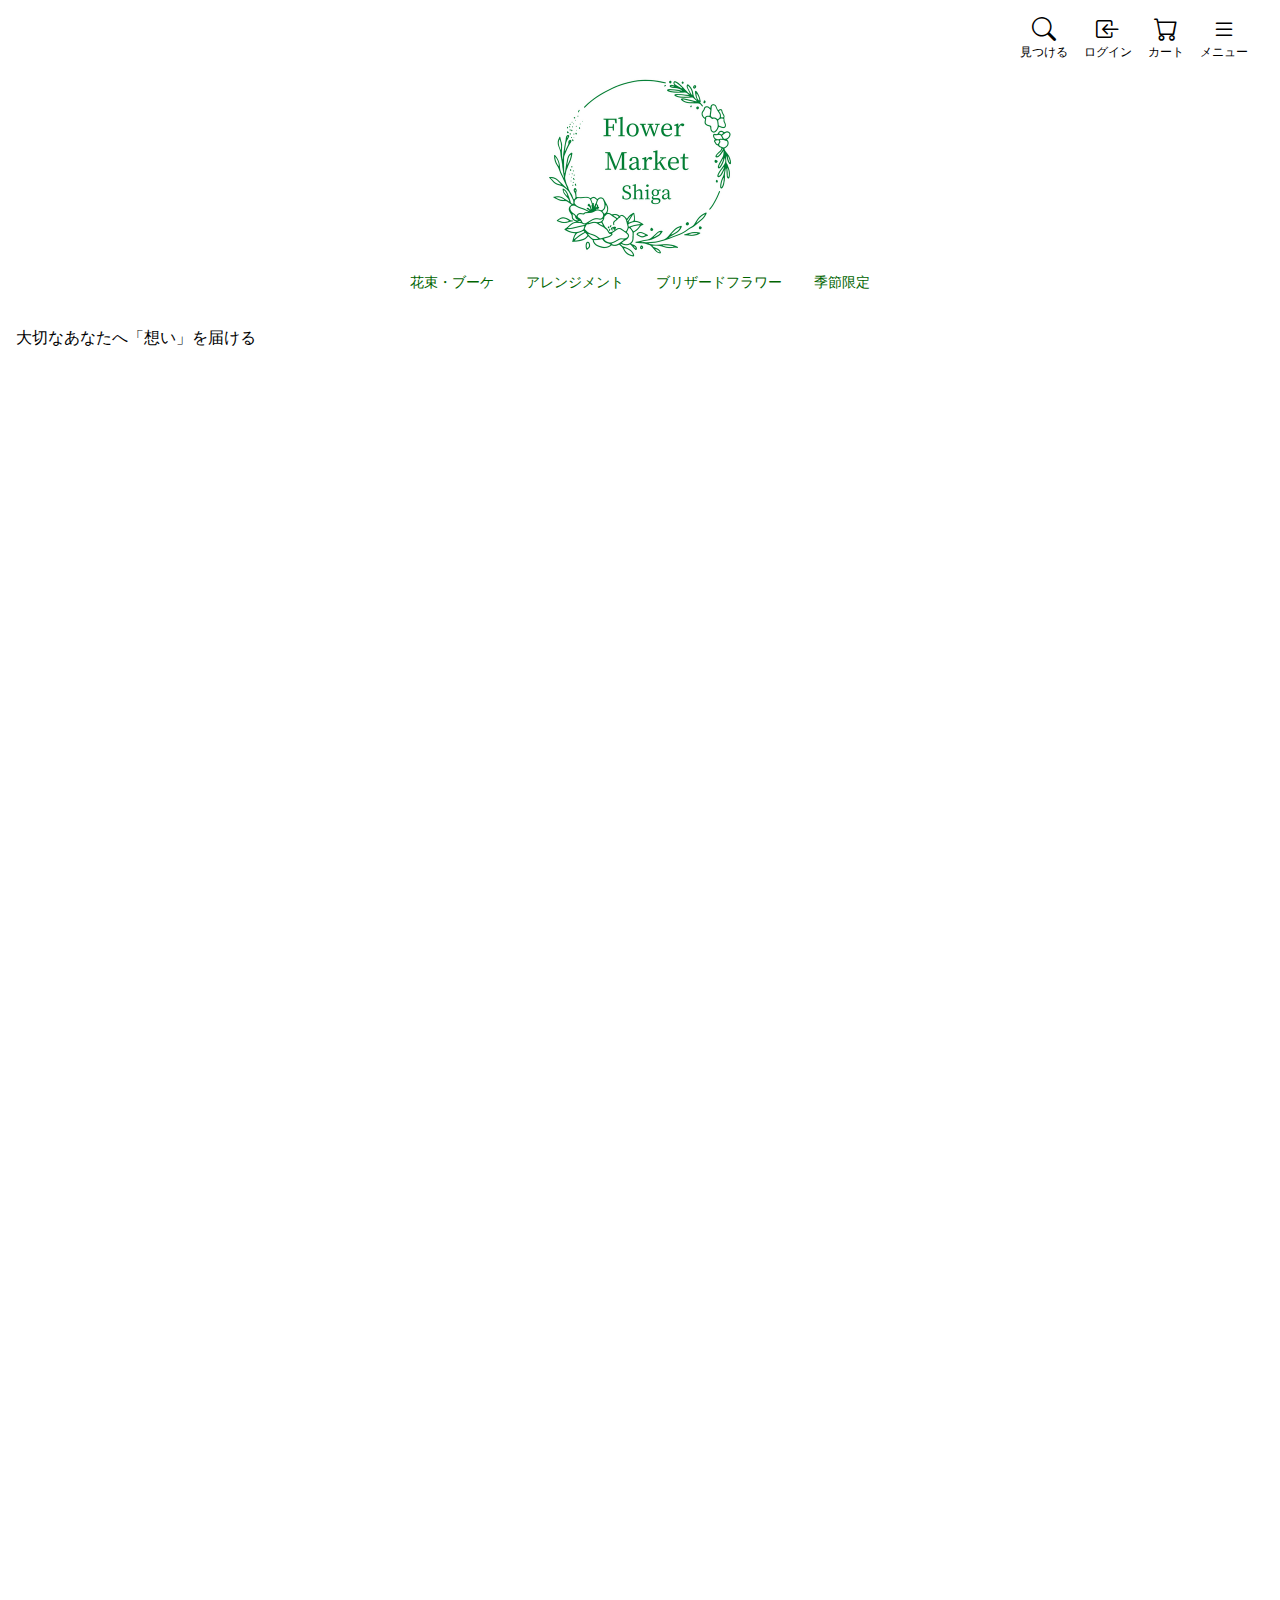
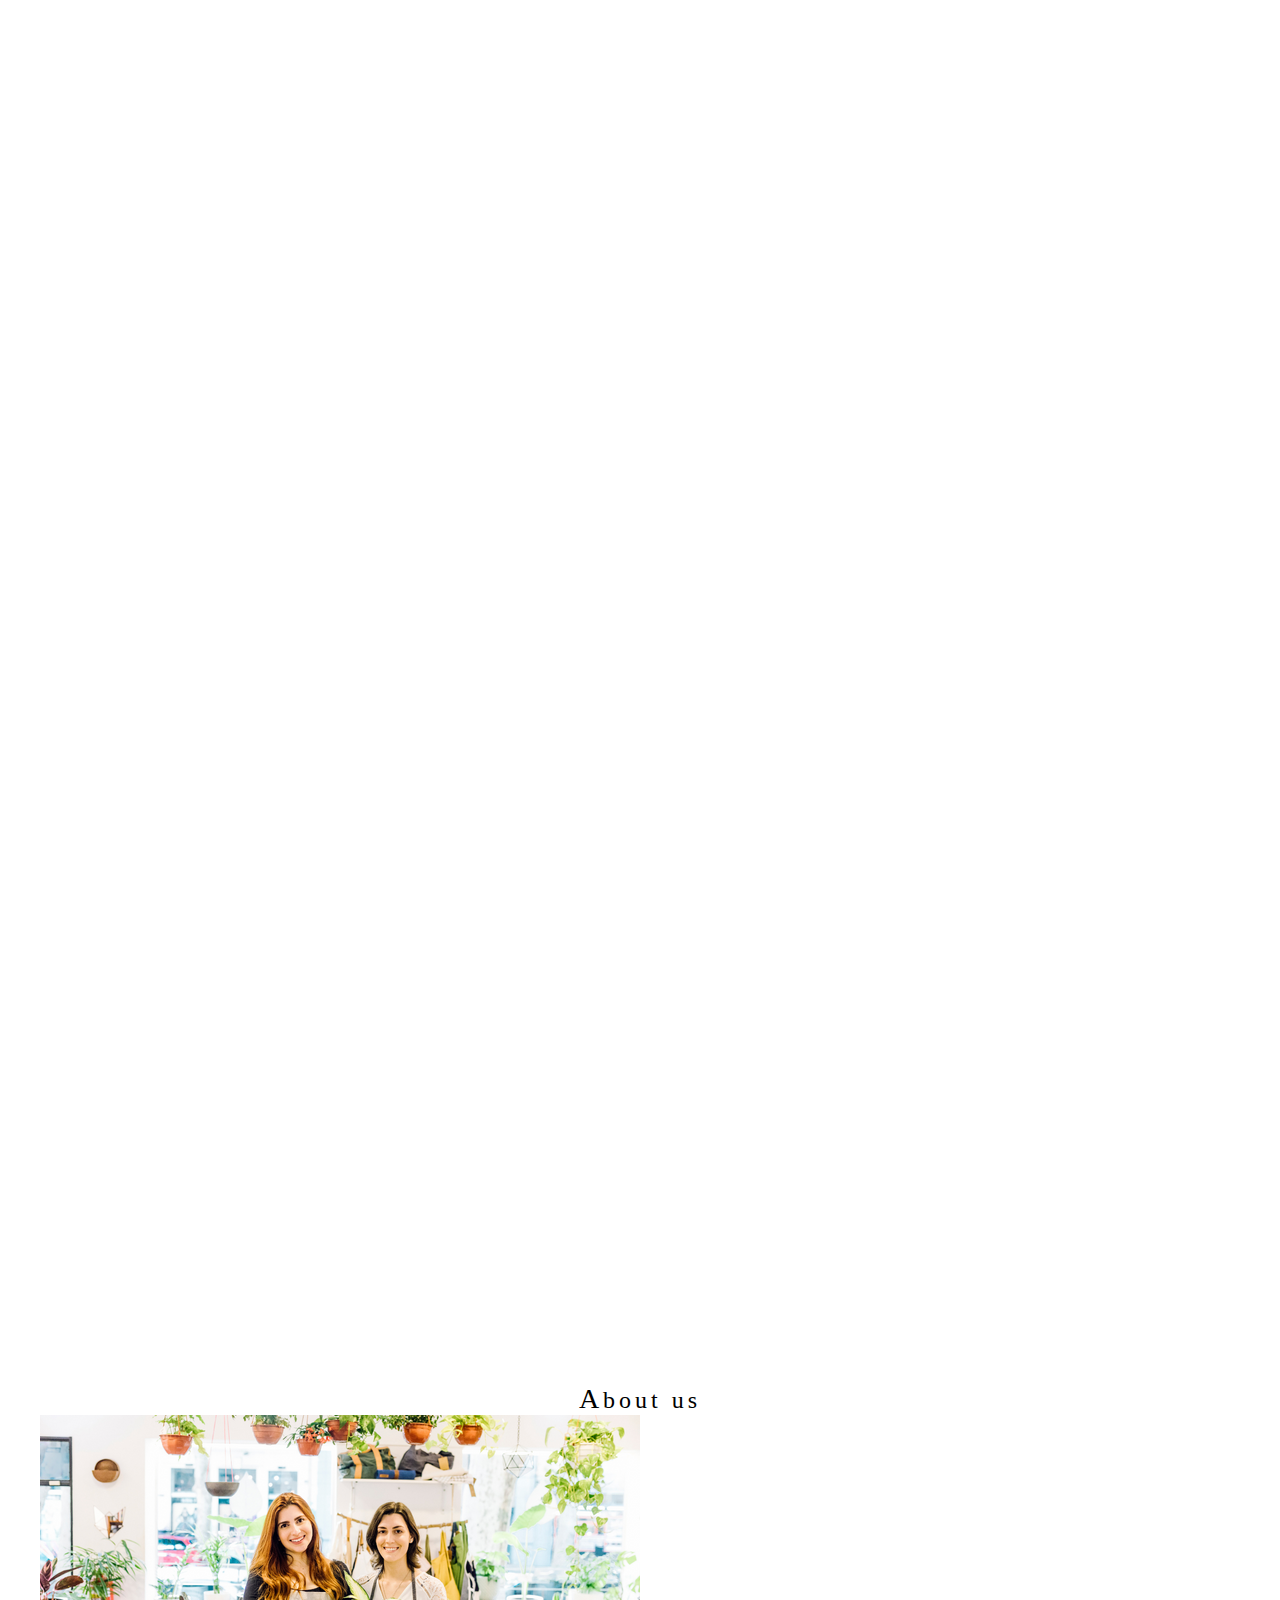
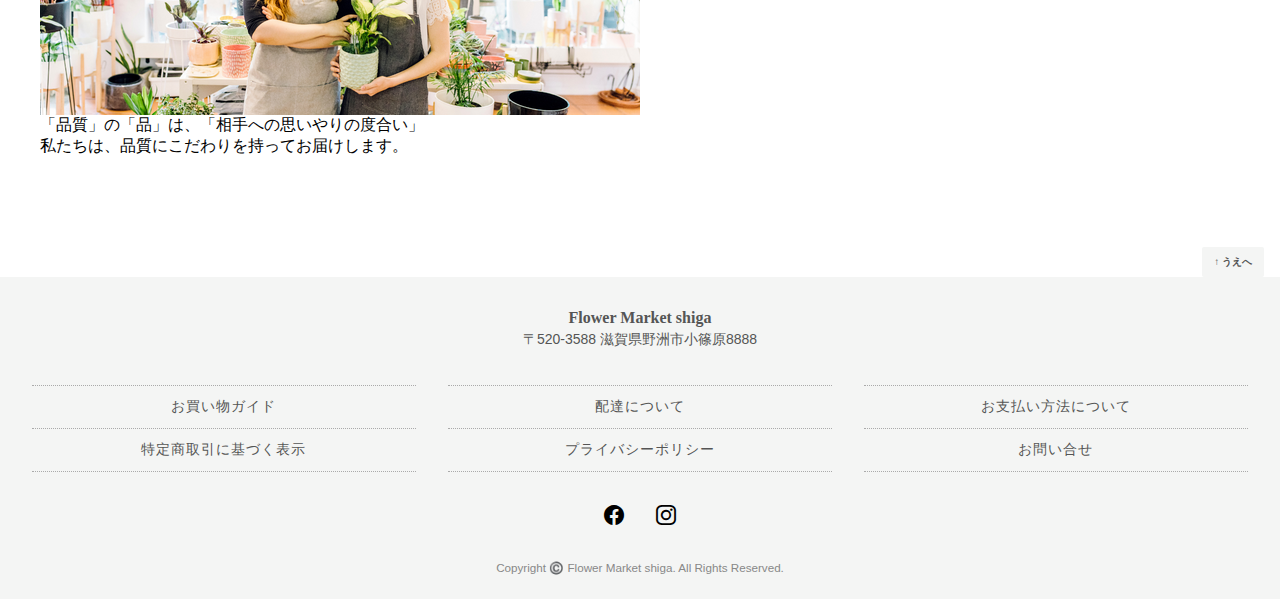
<file: Portfolio/index.html>
<!DOCTYPE html>
<html lang="en">
<head>
    <meta charset="UTF-8">
    <meta http-equiv="X-UA-Compatible" content="IE=edge">
    <meta name="viewport" content="width=device-width, initial-scale=1.0">
    <title>portfolio</title>
    <link rel="stylesheet" href="https://cdn.jsdelivr.net/npm/bootstrap-icons@1.8.0/font/bootstrap-icons.css">
    <link href="https://fonts.googleapis.com/icon?family=Material+Icons"
    rel="stylesheet">
    <link rel="stylesheet" href="style.css">
    <link rel="icon" href="img/favicon.png">
</head>
<body>

     <header>
      <nav>
        <ul>       
          <li>
            <a href="#">
              <i class="bi bi-search"></i>
              <p>見つける</p>
            </a>
          </li>
          <li>
            <a href="#">
              <i class="bi bi-box-arrow-in-left"></i>
              <p>ログイン</p>
            </a>
          </li>
          <li>
            <a href="#">
              <i class="bi bi-cart"></i>
              <p>カート</p>
            </a>
          </li>
          <li>
            <div id="open">
              <i class="bi bi-list"></i>
              <p>メニュー</p>
            </div>
          </li>
        </ul>
      </nav>

        <!-- 検索フォーム -->
        <!-- <form action="">
          <input type="text" placeholder="キーワードで探す (例)ユリ" name="" id=""><button type="submit" id=""><i class="bi bi-search"></i></button>
        </form>  -->

      </header>

      <!-- ハンバーガーメニュー -->
      <div class="overlay">
        <!-- 閉じるボタン -->
        <div id="close">
          <span class="material-icons">close</span>
          <p>閉じる</p>
        </div>
        <!-- メニュー -->
        <h2>Flower Market shiga</h2>
        <ul>
          <li><a href="#">花束・ブーケ</a></li>
          <li><a href="#">アレンジメント</a></li>
          <li><a href="#">ブリザードフラワー</a></li>
          <li><a href="#">季節限定</a></li>
          <li><a href="#">お問い合わせ</a></li>
        </ul>
      </div>

      
    <section class="logo">
      <img src="img/logo.png" alt="ロゴ">
    </section>

    <section class="menu">
      <ul>
        <li>
          <a href="#">花束・ブーケ</a>
        </li>
        <li>
          <a href="#">アレンジメント</a>
        </li>
        <li>
          <a href="#">ブリザードフラワー</a>
        </li>
        <li>
          <a href="#">季節限定</a>
        </li>
      </ul>   
    </section>

    <section class="hero">
      <p>大切なあなたへ「想い」を届ける</p>
      <img src="img/hero2.png" alt="メインビジュアル画像">
     
      <img src="img/hero1.png" alt="メインビジュアル画像">
    </section>

    <section class="ranking animate">
      <h2>RANKING</h2>
      <div class="container">
        <ul>
          <li class="animate">
            <a href="#">
              <div>
                <img src="img/arangement1.png" alt="Bouquet1">
                <h3>1</h3>
                <p>Bouquet</p>
                <p>2,500円</p>
              </div>
            </a>
          </li>
          <li class="animate delay">
            <a href="#">
              <div>
                <img src="img/Bouquet1.png" alt="Bouquet1">
                <h3>2</h3>
                <p>Bouquet</p>
                <p>2,500円</p>
              </div>
            </a>
          </li>
          <li class="animate delay-more">
            <a href="#">
              <div>
                <img src="img/Bouquet2.png" alt="Bouquet1">
                <h3>3</h3>
                <p>Bouquet</p>
                <p>2,500円</p>
              </div>
            </a>
          </li>
          <li class="animate">
            <a href="#">
              <div>
                <img src="img/arangement2.png" alt="Bouquet1">
                <h3>4</h3>
                <p>Bouquet</p>
                <p>2,500円</p>
              </div>
            </a>
          </li>
          <li class="animate delay">
            <a href="#">
              <div>
                <img src="img/Bouquet3.png" alt="Bouquet1">
                <h3>5</h3>
                <p>Bouquet</p>
                <p>2,500円</p>
              </div>
            </a>
          </li>
          <li class="animate delay-more">
            <a href="#">
              <div>
                <img src="img/Bouquet4.png" alt="Bouquet1">
                <h3>6</h3>
                <p>Bouquet</p>
                <p>2,500円</p>
              </div>
            </a>
          </li>
        </ul> 
      </div>
    </section>

    <section class="new-items animate">
      <h2>NEW ITEMS</h2>
      <div class="container">
        <ul>
          <li>
            <div>
              <a href="#">
                <img src="img/new-item1.png" alt="Bouquet1">
                <p>Bouquet ¥2,400</p>
              </a>
            </div>
          </li>
          <li>
            <div>
              <a href="#">
                  <img src="img/new-item2.png" alt="Bouquet1">
                  <p>Bouquet ¥2,400</p>
              </a>
            </div>
          </li>
          <li>
            <a href="#">
                <img src="img/new-item3.png" alt="Bouquet1">
            </a>
          </li>
          <li>
            <a href="#">
                <img src="img/new-item4.png" alt="Bouquet1">
            </a>
          </li>
          <li>
            <a href="#">
                <img src="img/new-item5.png" alt="Bouquet1">
            </a>
          </li>
          <li>
            <a href="#">
                <img src="img/new-item6.png" alt="Bouquet1">
            </a>
          </li>
        </ul> 
      </div>
    </section>

    <section class="news animate">
      <div class="container">
        <h2>NEWS</h2>
        <ul>
          <li>
            <a href="#">
              <p>2023.3.3</p>
              <p>【春季限定】キャンペーンのお知らせ</p>
            </a>
          </li>
          <li>
            <a href="#">
              <p>2023.1.23</p>
              <p>全国的寒波による配送遅延のお知らせ</p>
            </a>
          </li>
          <li>
            <a href="#">
              <p>2022.12.10</p>
              <p>年末年始における営業時間のお知らせ</p>
            </a>
          </li>
        </ul>

        <a href="#" class="more">
          <p>NEWSをもっと見る</p>
          <p><span class="arrow"></span></p>
        </a>

      </div>
    </section>


    <section class="about-us">
      <div class="container">
        <h2>About us</h2>
        <img src="img/hero3.png" alt="メインビジュアル画像">
        <p>「品質」の「品」は、「相手への思いやりの度合い」</p>
         <p> 私たちは、品質にこだわりを持ってお届けします。</p>
          <p></p>
      </div>

    </section>
    

    <footer>
      <div class="up">
          <a href="#"><span>↑</span> うえへ</a>
      </div>
  
      <section class="adress">
          <ul>
              <li>
                  <h3>Flower Market shiga</h3>
                  <p>〒520-3588 滋賀県野洲市小篠原8888</p>
              </li>
          </ul>
      </section>
  
      <section class="links">
          <div class="container">
              <ul>
                <li>
                    <a href="#">お買い物ガイド</a>
                </li>
                <li>
                  <a href="#">配達について</a>
                </li>
                <li>
                  <a href="#">お支払い方法について</a>
                </li>
                <li>
                   <a href="#">特定商取引に基づく表示</a>
                </li>
                <li>
                    <a href="#">プライバシーポリシー</a>
                </li>
                <li>
                    <a href="#">お問い合せ</a>
                </li>
              </ul>
          </div>
      </section>
  
      <section class="sns">
          <a href="#"><i class="bi bi-facebook"></i></a>
          <a href="#"><i class="bi bi-instagram"></i></a>
      </section>
  
      <section class="copyright">
          <small>Copyright ©️ Flower Market shiga. All Rights Reserved.</small>
      </section>
  
    </footer>

    <script src="js/main.js"></script>
 
    
</body>
</html>
</file>
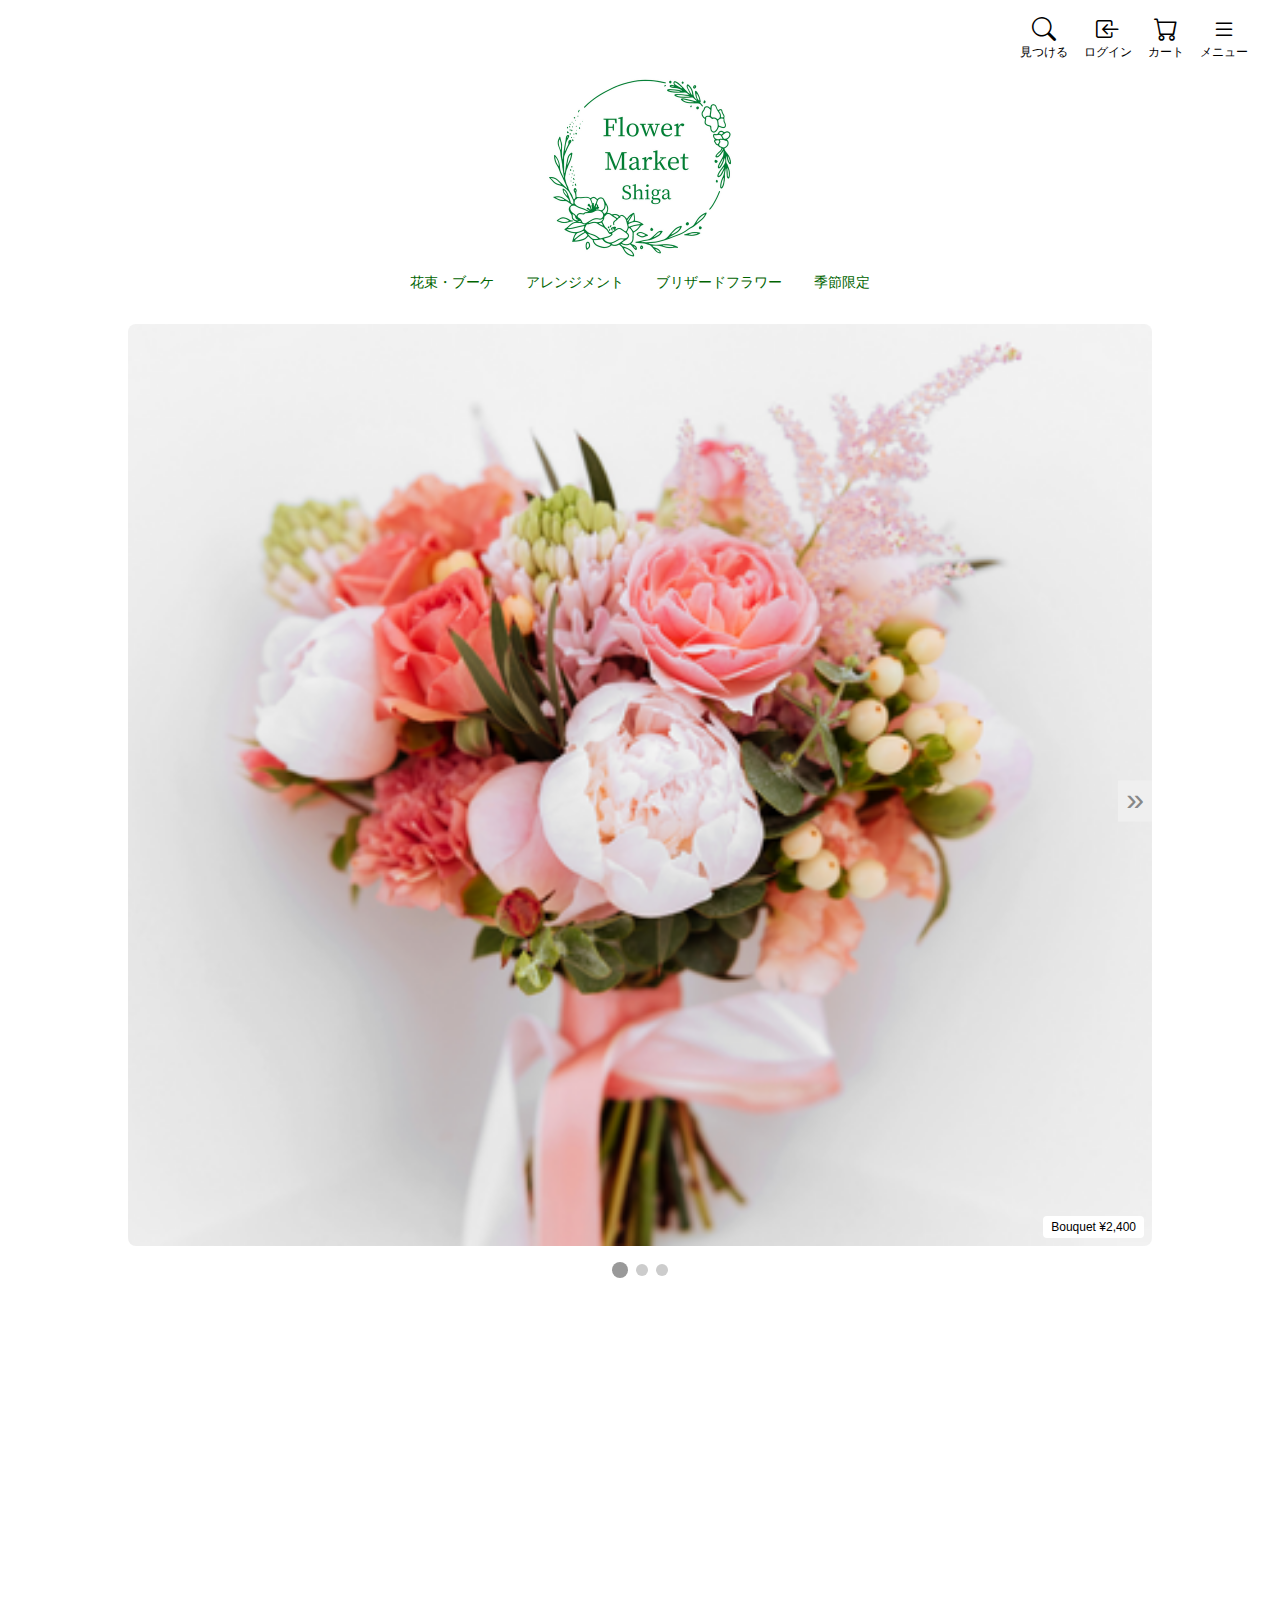
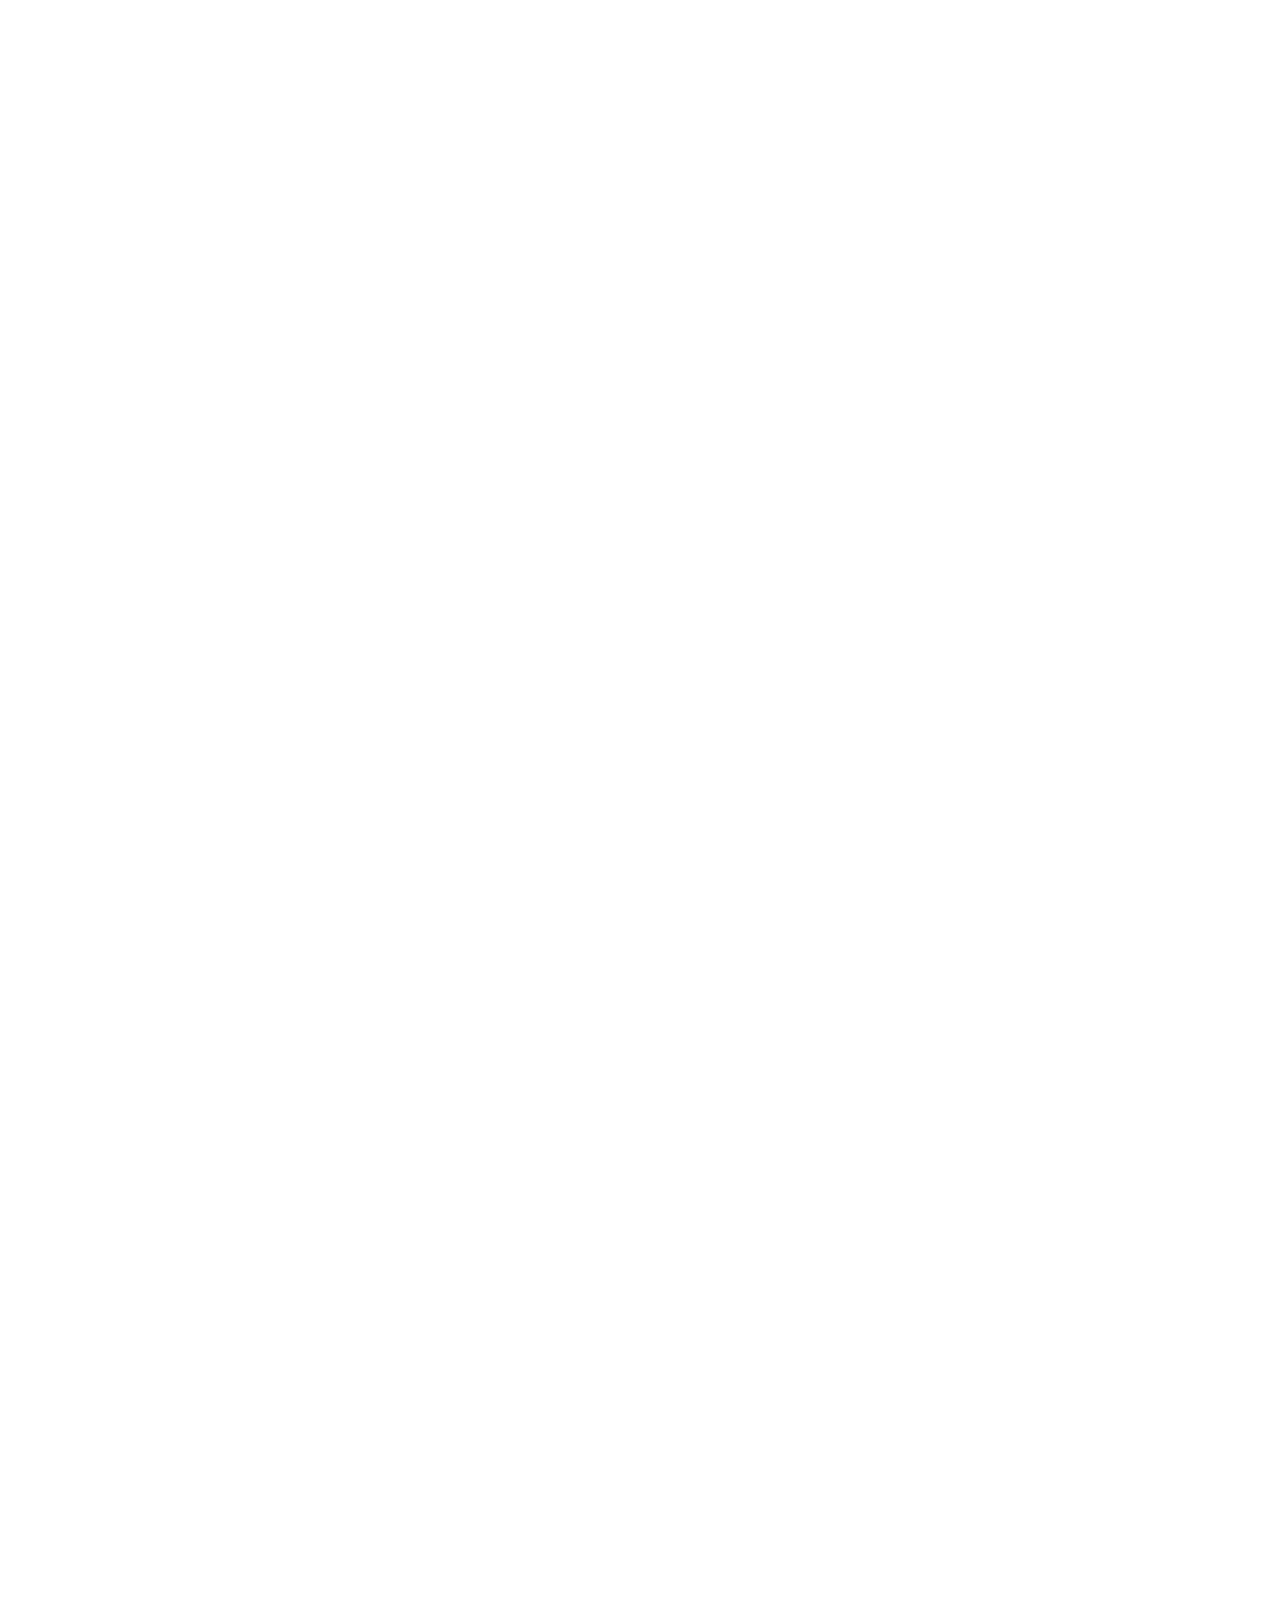
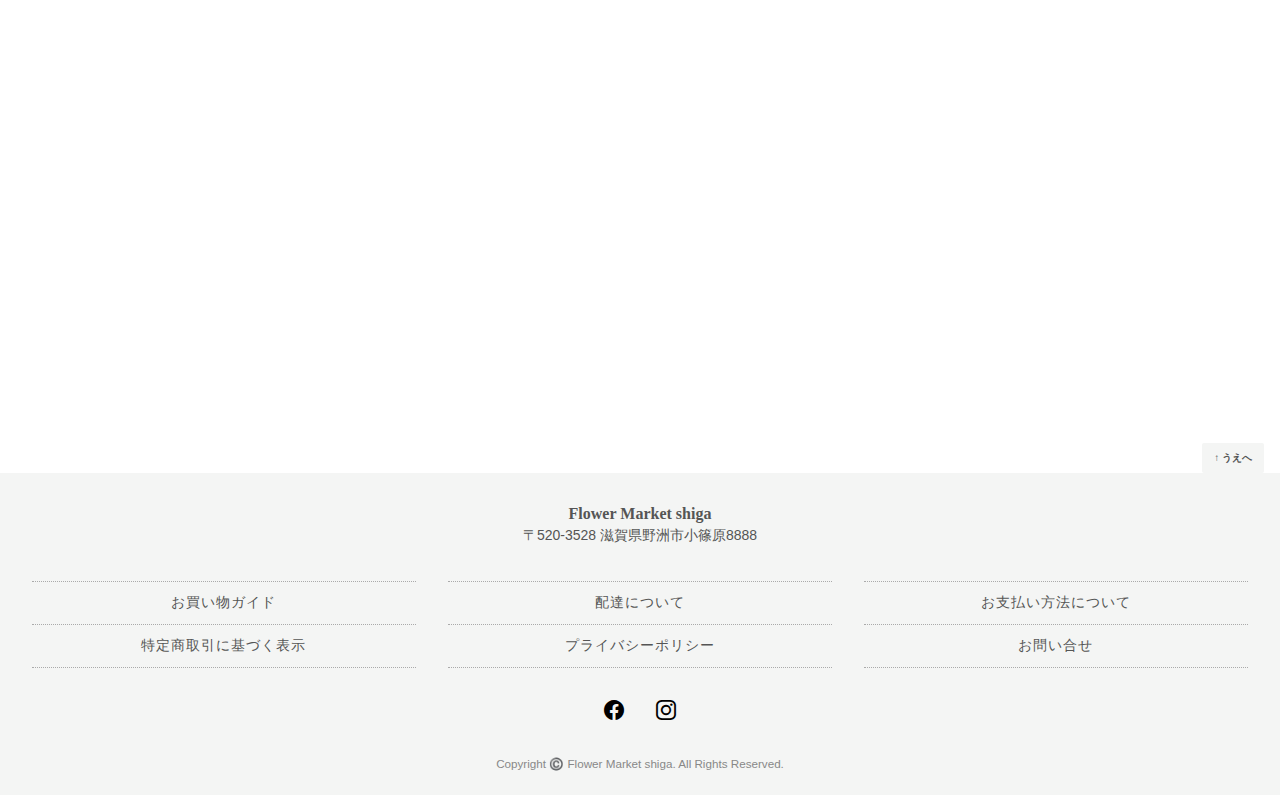
<file: ポートフォリオ/index.html>
<!DOCTYPE html>
<html lang="en">
<head>
    <meta charset="UTF-8">
    <meta http-equiv="X-UA-Compatible" content="IE=edge">
    <meta name="viewport" content="width=device-width, initial-scale=1.0">
    <title>portfolio</title>
    <link rel="stylesheet" href="https://cdn.jsdelivr.net/npm/bootstrap-icons@1.8.0/font/bootstrap-icons.css">
    <link href="https://fonts.googleapis.com/icon?family=Material+Icons"
    rel="stylesheet">
    <link rel="stylesheet" href="style.css">
    <link rel="icon" href="img/favicon.png">
</head>
<body>

     <header>
      <nav>
        <ul>       
          <li>
            <a href="#">
              <i class="bi bi-search"></i>
              <p>見つける</p>
            </a>
          </li>
          <li>
            <a href="#">
              <i class="bi bi-box-arrow-in-left"></i>
              <p>ログイン</p>
            </a>
          </li>
          <li>
            <a href="#">
              <i class="bi bi-cart"></i>
              <p>カート</p>
            </a>
          </li>
          <li>
            <div id="open">
              <i class="bi bi-list"></i>
              <p>メニュー</p>
            </div>
          </li>
        </ul>
      </nav>

        <!-- 検索フォーム -->
        <!-- <form action="">
          <input type="text" placeholder="キーワードで探す (例)ユリ" name="" id=""><button type="submit" id=""><i class="bi bi-search"></i></button>
        </form>  -->

      </header>

      <!-- ハンバーガーメニュー -->
      <div class="overlay">
        <!-- 閉じるボタン -->
        <div id="close">
          <span class="material-icons">close</span>
          <p>閉じる</p>
        </div>
        <!-- メニュー -->
        <h2>Flower Market shiga</h2>
        <ul>
          <li><a href="#">花束・ブーケ</a></li>
          <li><a href="#">アレンジメント</a></li>
          <li><a href="#">ブリザードフラワー</a></li>
          <li><a href="#">季節限定</a></li>
          <li><a href="#">お問い合わせ</a></li>
        </ul>
      </div>

      
    <section class="logo">
      <img src="img/logo.png" alt="ロゴ">
    </section>

    <section class="menu">
      <ul>
        <li>
          <a href="#">花束・ブーケ</a>
        </li>
        <li>
          <a href="#">アレンジメント</a>
        </li>
        <li>
          <a href="#">ブリザードフラワー</a>
        </li>
        <li>
          <a href="#">季節限定</a>
        </li>
      </ul>   
    </section>

    <section class="carousel" >
        <ul id="carousel-ul">
          <li>
            <div>
              <a href="#">
                <img src="img/Bouquet1.png" alt="ブーケ1">
                <p>Bouquet ¥2,400</p>
              </a>
            </div>
          </li>
          <li>
            <div>
              <a href="#">
                <img src="img/arangement1.png" alt="ブーケ1">
                <p>Bouquet1 ¥2,400</p>
              </a>
            </div>
          </li>
          <li>
            <div>
              <a href="#">
                <img src="img/Bouquet2.png" alt="ブーケ1">
                <p>Bouquet1 ¥2,400</p>
              </a>
            </div>
          </li>
        </ul>

        <!-- 戻る・進むボタン -->
        <button id="prev">&laquo;</button>
        <button id="next">&raquo;</button>

        <!-- 画像下の丸い点 -->
        <nav id="carousel-nav">
        </nav>
        
    </section>

    <section class="ranking animate">
      <h2>RANKING</h2>
      <div class="container">
        <ul>
          <li class="animate">
            <a href="#">
              <div>
                <img src="img/arangement1.png" alt="Bouquet1">
                <h3>1</h3>
                <p>Bouquet</p>
                <p>2,500円</p>
              </div>
            </a>
          </li>
          <li class="animate delay">
            <a href="#">
              <div>
                <img src="img/Bouquet1.png" alt="Bouquet1">
                <h3>2</h3>
                <p>Bouquet</p>
                <p>2,500円</p>
              </div>
            </a>
          </li>
          <li class="animate delay-more">
            <a href="#">
              <div>
                <img src="img/Bouquet2.png" alt="Bouquet1">
                <h3>3</h3>
                <p>Bouquet</p>
                <p>2,500円</p>
              </div>
            </a>
          </li>
          <li class="animate">
            <a href="#">
              <div>
                <img src="img/arangement2.png" alt="Bouquet1">
                <h3>4</h3>
                <p>Bouquet</p>
                <p>2,500円</p>
              </div>
            </a>
          </li>
          <li class="animate delay">
            <a href="#">
              <div>
                <img src="img/Bouquet3.png" alt="Bouquet1">
                <h3>5</h3>
                <p>Bouquet</p>
                <p>2,500円</p>
              </div>
            </a>
          </li>
          <li class="animate delay-more">
            <a href="#">
              <div>
                <img src="img/Bouquet4.png" alt="Bouquet1">
                <h3>6</h3>
                <p>Bouquet</p>
                <p>2,500円</p>
              </div>
            </a>
          </li>
        </ul> 
      </div>
    </section>

    <section class="new-items animate">
      <h2>NEW ITEMS</h2>
      <div class="container">
        <ul>
          <li>
            <div>
              <a href="#">
                <img src="img/new-item1.png" alt="Bouquet1">
                <p>Bouquet ¥2,400</p>
              </a>
            </div>
          </li>
          <li>
            <div>
              <a href="#">
                  <img src="img/new-item2.png" alt="Bouquet1">
                  <p>Bouquet ¥2,400</p>
              </a>
            </div>
          </li>
          <li>
            <a href="#">
                <img src="img/new-item3.png" alt="Bouquet1">
            </a>
          </li>
          <li>
            <a href="#">
                <img src="img/new-item4.png" alt="Bouquet1">
            </a>
          </li>
          <li>
            <a href="#">
                <img src="img/new-item5.png" alt="Bouquet1">
            </a>
          </li>
          <li>
            <a href="#">
                <img src="img/new-item6.png" alt="Bouquet1">
            </a>
          </li>
        </ul> 
      </div>
    </section>

    <section class="news animate">
      <div class="container">
        <h2>NEWS</h2>
        <ul>
          <li>
            <a href="#">
              <p>2023.3.3</p>
              <p>【春季限定】キャンペーンのお知らせ</p>
            </a>
          </li>
          <li>
            <a href="#">
              <p>2023.1.23</p>
              <p>全国的寒波による配送遅延のお知らせ</p>
            </a>
          </li>
          <li>
            <a href="#">
              <p>2022.12.10</p>
              <p>年末年始における営業時間のお知らせ</p>
            </a>
          </li>
        </ul>

        <a href="#" class="more">
          <p>NEWSをもっと見る</p>
          <p><span class="arrow"></span></p>
        </a>

      </div>
    </section>
    
    <footer>
      <div class="up">
          <a href="#"><span>↑</span> うえへ</a>
      </div>
  
      <section class="adress">
          <ul>
              <li>
                  <h3>Flower Market shiga</h3>
                  <p>〒520-3528 滋賀県野洲市小篠原8888</p>
              </li>
          </ul>
      </section>
  
      <section class="links">
          <div class="container">
              <ul>
                <li>
                    <a href="#">お買い物ガイド</a>
                </li>
                <li>
                  <a href="#">配達について</a>
                </li>
                <li>
                  <a href="#">お支払い方法について</a>
                </li>
                <li>
                   <a href="#">特定商取引に基づく表示</a>
                </li>
                <li>
                    <a href="#">プライバシーポリシー</a>
                </li>
                <li>
                    <a href="#">お問い合せ</a>
                </li>
              </ul>
          </div>
      </section>
  
      <section class="sns">
          <a href="#"><i class="bi bi-facebook"></i></a>
          <a href="#"><i class="bi bi-instagram"></i></a>
      </section>
  
      <section class="copyright">
          <small>Copyright ©️ Flower Market shiga. All Rights Reserved.</small>
      </section>
  
    </footer>

    <script src="js/main.js"></script>
 
    
</body>
</html>
</file>
<file: Portfolio/style.css>
/* common */
body{
    margin: 0;
    font-family: var(--Gothic-font);
}

:root{
    --Mincho-font:"游明朝", "YuMincho", "ヒラギノ明朝 Pro W3", "Hiragino Mincho Pro", "MS Ｐ明朝", "MS PMincho", serif;
    --Gothic-font:"游ゴシック体", "YuGothic", "游ゴシック", "Yu Gothic", "ヒラギノ角ゴ Pro W3", "Hiragino Kaku Gothic Pro", "メイリオ", "Meiryo", sans-serif;
  }

h1,
h2,
h3{
    margin: 0;
    font-weight: normal;
}

h2{
    font-size: 24px;
    letter-spacing: 4px;
    font-family: var(--Mincho-font);
    text-align: center;
  }

h2::first-letter{
    font-size: 28px;
}

p{
    margin: 0;
}

img{
    vertical-align: bottom;
}

ul{
    list-style: none;
    margin: 0;
    padding: 0;
}

a{
  text-decoration: none;
  color: inherit;
  cursor: pointer;
}

.container{
    margin: 0 40px;
}



/* ハンバーガーメニュー */

.overlay{
  position: fixed;
  z-index: 1;
  top: 0;
  bottom: 0;
  right: 0;
  left: 0;
  background:rgba(255,255,255,0.95) ;
  text-align: center;
  padding: 64px;
  opacity: 0; /*デフォルトでメニュー画面非表示*/
  transition: opacity .6s;
  pointer-events: none; 
}

/* 開くボタンが押された時にメニューにつけるクラス*/
.overlay.show{
  opacity: 1; /* メニュー画面を表示 */
  pointer-events: auto; 
}

/* 閉じるボタン */
.overlay #close{
  position: absolute;
  top: 16px;
  right: 32px;
  cursor: pointer;
  transition: color .3s;
}

.overlay #close:hover{
  color: darkgray;
}

.overlay #close span{
  font-size: 32px;
}
.overlay #close p{
  font-size: 14px;
}

.overlay h2{
  letter-spacing: 4px;
  padding: 24px 0 32px;
}

.overlay li{
  font-size: 18px;
  color: #333;
  letter-spacing: 1px;
  padding-bottom: 20px;

} 

.overlay h2,
.overlay li{
  opacity: 0; /* デフォルトで非表示 */
  transform: translateY(-32px); /* 少し下にスタンバイ */
  transition: color .3s, opacity 1s, transform 1s;

}

.overlay.show h2,
.overlay.show li{
  opacity: 1; 
  transform: none; /* 元の位置に戻る */
}

.overlay li:hover{
  color: darkgray;
}



/* header */

header{
    padding-bottom: 16px;
}

header ul{
    display: flex;
    justify-content: end;
    gap: 16px;
    margin: 16px 32px 0 0;
}

header nav li a,
header nav li div{
    display: flex;
    flex-direction: column;
    align-items: center;
    transition: color .3s;
    cursor: pointer;
}

header nav li a:hover,
header nav li div:hover{
    color: darkgray;
}

header nav li a i,
header nav li div i{
    font-size: 24px;
}

header nav li a p,
header nav li div p{
    font-size: 12px;
}



/* 検索入力フォーム */

.search-input form{
  display: flex;
  display: none; /* 検索フォームはデフォルトで非表示 */
  margin-right: 4px;
  width: 100%;
}

.search-input form input,
.search-input form button{
  all: unset;
  padding: 8px;
}

.search-input form input{
  border: 1px solid #ababab;
}

.search-input form button{
  width: 24px;
  color: white;
  text-align: center;
  background: black;
  border: 1px solid black;
  cursor: pointer;
  transition: color .3s;
}

.search-input #search:checked ~ form{
  display: block; /* ボタンが押されたとき検索フォームを表示 */
}

.search-input form button:hover{
  color: #888;
}

/* 検索フォーム開くボタン */

.search-input label.open{
  display: flex; 
  flex-direction: column;
  align-items: center; 

  transition: color .3s;
  cursor: pointer;
}

.search-input label.open:hover{
  color: darkgray;
}

.search-input label.open i{
  font-size: 20px;
}
.search-input label.open p{
  font-size: 12px;
}

.search-input #search:checked ~ label.open{
  display: none; /* ボタンが押されたとき開くボタンを非表示 */
}

/* 検索フォーム閉じるボタン */

.search-input label.close{
  width: 64px; 
  height: 20px;
  position: relative;
  cursor: pointer;
  display: none;

}

.search-input label.close span{
  width: 28px;
  height: 2px; /* 線の太さ */
  background: #000;

  position: absolute;
  transition: background .3s;
}

.search-input label.close:hover span{
  background: darkgray;
}

.search-input label.close span:nth-child(1){
  top: 50%;
  transform: rotate(45deg);
}
.search-input label.close span:nth-child(2){
  top: 50%;
  transform: rotate(-45deg);
}

.search-input label.close p{
  font-size: 12px;
  transform: translateY(calc(100% + 8px));
}

.search-input #search:checked ~ label.close{
  display: block; /* ボタンが押されたとき閉じるボタンを表示 */
}



/* logo */

.logo img{
    display: block;
    width:200px;
    margin: 0 auto;
}



/* menu */

.menu ul{
  display: flex;
  justify-content: center;
  gap: 32px;
  padding: 16px 0;
}

.menu li a{
    font-size: 14px;
    color: darkgreen;
    transition: color .5s;
}

.menu li a:hover{
  color: darkgray;
}



/* hero */

.hero{
 position: relative;
}


.hero img{
  width: 100%;
  height: 300px;
  object-fit: cover;
  opacity: 0; /* デフォルトで非表示 */
  transition: opacity 1s;
  position: absolute;
}

.hero img.current{
  /* currentクラスがついたものは表示 */
  opacity: 1; 
}

.hero p{
  padding: 4px 8px;
  font-size: 16px;
  background:rgba(255,255,255);
  border-radius: 4px;
  text-align: center;

  position: absolute;
  z-index: 1;
  top: 16px;
  left: 8px;
} 





/* ranking */

.ranking{
  margin-top: 360px;
}


.ranking ul{
margin-top: 32px;
display: flex;
flex-wrap: wrap;
gap: 32px;
}

.ranking li{
width: calc((100% - 64px) / 3);
}

.ranking li div{
position: relative;
}

.ranking li img{
width: 100%;
border-radius: 8px;
margin-bottom: 8px;
}

.ranking li p{
font-size: 14px;
color: #555;
text-align: center;
padding-top: 4px;
}

.ranking h3{
width: 40px;
height: 40px;
line-height: 40px;
color: white;
text-align: center;
border-radius: 50%;

position: absolute;
top: 0;
left:0;
transform: translate(-30%,-30%);
}

.ranking li:nth-child(1) h3{
    background: darkgoldenrod;
}
.ranking li:nth-child(2) h3{
    background: gray;
}
.ranking li:nth-child(3) h3{
    background: darkred;
}
.ranking li:nth-child(n + 4) h3{
    background: darkgreen;
}



/* NEW ITEMS */

.new-items{
    padding-top: 64px;
}

.new-items h2{
    margin-bottom: 32px;
}

.new-items ul{
    display: flex;
    justify-content: center;
    flex-wrap: wrap;
    gap: 16px;
}

.new-items li div{
    position: relative;
}

.new-items li p{
    padding: 4px 8px;
    font-size: 12px;
    background:white;
    border-radius: 4px;
    text-align: center;

    position: absolute;
    bottom: 8px;
    right: 8px;
}

.new-items li img{
    width: 100%;
    border-radius: 8px;
}

.new-items li:nth-child(-n + 2){
    width: calc((100% - 32px) / 2);
}
.new-items li:nth-child(n + 3){
    width: calc((100% - 48px) / 4);
}



/* news */

.news{
    padding: 64px 0 32px;
}

.news li{
    border-bottom: 1px solid #ddd;
    padding: 16px 0;
}

.news p{
    color: #333;
    line-height: 1.5;
}

.news a{
    transition: opacity .3s;
}

.news a:hover{
    opacity: .7;
  }

.news .more{
    display: flex;
    width: 70%;
    letter-spacing: 2px;
    border: 1px solid #ccc;
    margin: 32px auto 64px;
  }

  .news .more p{
    line-height: 40px;
    transition: color .3s;
  }

  .news .more p:nth-child(1){
    margin-left: auto;
    padding-left: 32px;
    color: #333;
  }

  /* 矢印 */
  .news .more p+p{
    margin-left: auto;
    padding-right: 16px;
  }
  
  .arrow{
    display: inline-block;
    vertical-align: middle;
    width: 36px;
    height: 1px;
    background: #000;
    position: relative;
  }
  
  .arrow::before,
  .arrow::after{
    content: "";
    display: block;
    width: 12px;
    height: 1px;
    background: #000;
    position: absolute;
   
  }
  
  .arrow::before{
    right: 0;
    transform: rotate(45deg);
    transform-origin: right;
  }
  
  .arrow::after{
    right: 8px;
    top: -8px;
    transform: rotate(-90deg);
    transform-origin: right;
  }



  /* about us */

  .about-us{
    padding-bottom: 120px;
  }


  /* footer */

footer{
    background: #f4f5f4;
    padding: 32px 0 16px;
    position: relative;
  }
  
  footer .up{
    display: flex;
    align-items: flex-end;
    gap: 4px;
    transform: translateY(-100%);
  
    position: absolute;
    top: 0;
    right: 16px;
  }

  footer .up p{
    font-size: 8px;
    color: #888;
  }

  footer .up a{
    font-size: 10px;
    font-weight: bold;
    color: #555;
    background: #f4f5f4;
    padding: 8px 12px;
    border-radius: 2px;
  
    transition: background .5s, color .5s;
  }
  
  footer .up a:hover{
    background: #333;
    color: #fff;
  }
  
  footer .up a:hover > span{
    color: #333;
  }
  
  footer h2{
    font-size: 60px;
    letter-spacing: 4px;
    padding-bottom: 16px;
    text-align: center;
  }

  footer .adress h3{
    font-family: var(--Mincho-font);
  }
  
  footer .adress h3,
  footer .adress p{
    color: #555;
    padding-bottom: 4px;
    text-align: center;
  }
  
  footer .adress h3{
    font-size: 16px;
    font-weight: bold;
  }
  
  footer .adress p{
    font-size: 14px;
  }
  
  footer .adress li{
    padding-bottom: 16px;
  }
  
  footer .links div{
    margin: 16px 32px 0;
  }
  
  footer .links ul{
    display: flex;
    flex-wrap: wrap;
    column-gap: 32px;
  }
  
  footer .links li{
    width: calc((100% - 64px) / 3);
    text-align: center;
    border-top: 1px dotted #aaa;
  }
  
  /* 最後の3つに下線 */
  footer .links li:nth-last-child(-n+3){
    border-bottom: 1px dotted #aaa;
  }
  
  footer .links a{
    display: block;
    font-size: 14px;
    color: #555;
    letter-spacing: 1px;
    padding: 12px 0;
  
    transition: background .8s;
  }
  
  footer .links a:hover{
    background: #fff;
  }
  
  footer .sns{
    display: flex;
    justify-content: center;
    gap: 32px;
    font-size: 20px;
    padding: 32px 0;
  }
  
  footer .copyright{
    font-size: 14px;
    color: #888;
    text-align: center;
    padding-bottom: 8px;
  }



  /* animation */

.animate{
    opacity: 0;
    transform: translateY(40px);
    transition: opacity .5s, transform .5s;
}

.animate.appear{
  opacity: 1;
  transform: none;
}

.animate.delay{
  transition-delay: .2s;
}

.animate.delay-more{
  transition-delay: .4s;
}
</file>
<file: ポートフォリオ/style.css>
/* common */
body{
    margin: 0;
    font-family: var(--Gothic-font);
}

:root{
    --Mincho-font:"游明朝", "YuMincho", "ヒラギノ明朝 Pro W3", "Hiragino Mincho Pro", "MS Ｐ明朝", "MS PMincho", serif;
    --Gothic-font:"游ゴシック体", "YuGothic", "游ゴシック", "Yu Gothic", "ヒラギノ角ゴ Pro W3", "Hiragino Kaku Gothic Pro", "メイリオ", "Meiryo", sans-serif;
  }

h1,
h2,
h3{
    margin: 0;
    font-weight: normal;
}

h2{
    font-size: 24px;
    letter-spacing: 4px;
    font-family: var(--Mincho-font);
    text-align: center;
  }

h2::first-letter{
    font-size: 28px;
}

p{
    margin: 0;
}

img{
    vertical-align: bottom;
}

ul{
    list-style: none;
    margin: 0;
    padding: 0;
}

a{
  text-decoration: none;
  color: inherit;
  cursor: pointer;
}

.container{
    margin: 0 40px;
}



/* ハンバーガーメニュー */

.overlay{
  position: fixed;
  z-index: 1;
  top: 0;
  bottom: 0;
  right: 0;
  left: 0;
  background:rgba(255,255,255,0.95) ;
  text-align: center;
  padding: 64px;
  opacity: 0; /*デフォルトでメニュー画面非表示*/
  transition: opacity .6s;
  pointer-events: none; 
}

/* 開くボタンが押された時にメニューにつけるクラス*/
.overlay.show{
  opacity: 1; /* メニュー画面を表示 */
  pointer-events: auto; 
}

/* 閉じるボタン */
.overlay #close{
  position: absolute;
  top: 16px;
  right: 32px;
  cursor: pointer;
  transition: color .3s;
}

.overlay #close:hover{
  color: darkgray;
}

.overlay #close span{
  font-size: 32px;
}
.overlay #close p{
  font-size: 14px;
}

.overlay h2{
  letter-spacing: 4px;
  padding: 24px 0 32px;
}

.overlay li{
  font-size: 18px;
  color: #333;
  letter-spacing: 1px;
  padding-bottom: 20px;

} 

.overlay h2,
.overlay li{
  opacity: 0; /* デフォルトで非表示 */
  transform: translateY(-32px); /* 少し下にスタンバイ */
  transition: color .3s, opacity 1s, transform 1s;

}

.overlay.show h2,
.overlay.show li{
  opacity: 1; 
  transform: none; /* 元の位置に戻る */
}

.overlay li:hover{
  color: darkgray;
}



/* header */

header{
    padding-bottom: 16px;
}

header ul{
    display: flex;
    justify-content: end;
    gap: 16px;
    margin: 16px 32px 0 0;
}

header nav li a,
header nav li div{
    display: flex;
    flex-direction: column;
    align-items: center;
    transition: color .3s;
    cursor: pointer;
}

header nav li a:hover,
header nav li div:hover{
    color: darkgray;
}

header nav li a i,
header nav li div i{
    font-size: 24px;
}

header nav li a p,
header nav li div p{
    font-size: 12px;
}



/* 検索入力フォーム */

.search-input form{
  display: flex;
  display: none; /* 検索フォームはデフォルトで非表示 */
  margin-right: 4px;
  width: 100%;
}

.search-input form input,
.search-input form button{
  all: unset;
  padding: 8px;
}

.search-input form input{
  border: 1px solid #ababab;
}

.search-input form button{
  width: 24px;
  color: white;
  text-align: center;
  background: black;
  border: 1px solid black;
  cursor: pointer;
  transition: color .3s;
}

.search-input #search:checked ~ form{
  display: block; /* ボタンが押されたとき検索フォームを表示 */
}

.search-input form button:hover{
  color: #888;
}

/* 検索フォーム開くボタン */

.search-input label.open{
  display: flex; 
  flex-direction: column;
  align-items: center; 

  transition: color .3s;
  cursor: pointer;
}

.search-input label.open:hover{
  color: darkgray;
}

.search-input label.open i{
  font-size: 20px;
}
.search-input label.open p{
  font-size: 12px;
}

.search-input #search:checked ~ label.open{
  display: none; /* ボタンが押されたとき開くボタンを非表示 */
}

/* 検索フォーム閉じるボタン */

.search-input label.close{
  width: 64px; 
  height: 20px;
  position: relative;
  cursor: pointer;
  display: none;

}

.search-input label.close span{
  width: 28px;
  height: 2px; /* 線の太さ */
  background: #000;

  position: absolute;
  transition: background .3s;
}

.search-input label.close:hover span{
  background: darkgray;
}

.search-input label.close span:nth-child(1){
  top: 50%;
  transform: rotate(45deg);
}
.search-input label.close span:nth-child(2){
  top: 50%;
  transform: rotate(-45deg);
}

.search-input label.close p{
  font-size: 12px;
  transform: translateY(calc(100% + 8px));
}

.search-input #search:checked ~ label.close{
  display: block; /* ボタンが押されたとき閉じるボタンを表示 */
}



/* logo */

.logo img{
    display: block;
    width:200px;
    margin: 0 auto;
}



/* menu */

.menu ul{
  display: flex;
  justify-content: center;
  gap: 32px;
  padding: 16px 0;
}

.menu li a{
    font-size: 14px;
    color: darkgreen;
    transition: color .5s;
}

.menu li a:hover{
  color: darkgray;
}



/* カルーセル */

.carousel{
  width: 80%;
  height: auto;
  margin: 16px auto;
  overflow: hidden; /* あふれた分を非表示 */
  position: relative;
}

.carousel ul{
  display: flex;
  transition: transform .3s;
}
.carousel li{
  min-width: 100%;
}


.carousel li div{
  width: 100%;
}

.carousel li img{
  width: 100%;
}

#prev,
#next{
    border: none;
    color: #888;
    font-size: 32px;
    padding: 0 8px 4px;
    cursor: pointer;

    position: absolute;
    /* 高さ方向を真ん中に揃える*/
    top: 50%;
    transform: translateY(-50%); 
}

#prev{
  left: 0;
}

#next{
  right: 0;
}

/* 戻る・進むボタンを非表示するためのクラス */
.hidden{
  display: none;
}

/* 画像下の丸い点*/
.carousel nav{
  margin-top: 16px;
  text-align: center;
  display: flex;
  justify-content: center;
  align-items: center;
  gap: 8px;
}

.carousel nav button{
  border: none;
  width: 12px;
  height: 12px;
  background: #ccc;
  border-radius: 50%;
  cursor: pointer;
}

.carousel nav .current{
  width: 16px;
  height: 16px;
  background: #999; /* 濃い点 */
}

.carousel li img{
  border-radius: 8px;
}

.carousel li div{
    position: relative;
}

.carousel li p{
    padding: 4px 8px;
    font-size: 12px;
    background: white;
    border-radius: 4px;
    text-align: center;

    position: absolute;
    bottom: 8px;
    right: 8px;
}

.carousel a{
    transition: opacity .3s;
}

.carousel a:hover{
    opacity: .8;
  } 



/* ranking */

.ranking{
padding-top: 64px;
}

.ranking ul{
margin-top: 32px;
display: flex;
flex-wrap: wrap;
gap: 32px;
}

.ranking li{
width: calc((100% - 64px) / 3);
}

.ranking li div{
position: relative;
}

.ranking li img{
width: 100%;
border-radius: 8px;
margin-bottom: 8px;
}

.ranking li p{
font-size: 14px;
color: #555;
text-align: center;
padding-top: 4px;
}

.ranking h3{
width: 40px;
height: 40px;
line-height: 40px;
color: white;
text-align: center;
border-radius: 50%;

position: absolute;
top: 0;
left:0;
transform: translate(-30%,-30%);
}

.ranking li:nth-child(1) h3{
    background: darkgoldenrod;
}
.ranking li:nth-child(2) h3{
    background: gray;
}
.ranking li:nth-child(3) h3{
    background: darkred;
}
.ranking li:nth-child(n + 4) h3{
    background: darkgreen;
}



/* NEW ITEMS */

.new-items{
    padding-top: 64px;
}

.new-items h2{
    margin-bottom: 32px;
}

.new-items ul{
    display: flex;
    justify-content: center;
    flex-wrap: wrap;
    gap: 16px;
}

.new-items li div{
    position: relative;
}

.new-items li p{
    padding: 4px 8px;
    font-size: 12px;
    background:white;
    border-radius: 4px;
    text-align: center;

    position: absolute;
    bottom: 8px;
    right: 8px;
}

.new-items li img{
    width: 100%;
    border-radius: 8px;
}

.new-items li:nth-child(-n + 2){
    width: calc((100% - 32px) / 2);
}
.new-items li:nth-child(n + 3){
    width: calc((100% - 48px) / 4);
}



/* news */

.news{
    padding: 64px 0 32px;
}

.news li{
    border-bottom: 1px solid #ddd;
    padding: 16px 0;
}

.news p{
    color: #333;
    line-height: 1.5;
}

.news a{
    transition: opacity .3s;
}

.news a:hover{
    opacity: .7;
  }

.news .more{
    display: flex;
    width: 70%;
    letter-spacing: 2px;
    border: 1px solid #ccc;
    margin: 32px auto 64px;
  }

  .news .more p{
    line-height: 40px;
    transition: color .3s;
  }

  .news .more p:nth-child(1){
    margin-left: auto;
    padding-left: 32px;
    color: #333;
  }

  /* 矢印 */
  .news .more p+p{
    margin-left: auto;
    padding-right: 16px;
  }
  
  .arrow{
    display: inline-block;
    vertical-align: middle;
    width: 36px;
    height: 1px;
    background: #000;
    position: relative;
  }
  
  .arrow::before,
  .arrow::after{
    content: "";
    display: block;
    width: 12px;
    height: 1px;
    background: #000;
    position: absolute;
   
  }
  
  .arrow::before{
    right: 0;
    transform: rotate(45deg);
    transform-origin: right;
  }
  
  .arrow::after{
    right: 8px;
    top: -8px;
    transform: rotate(-90deg);
    transform-origin: right;
  }



  /* footer */

footer{
    background: #f4f5f4;
    padding: 32px 0 16px;
    position: relative;
  }
  
  footer .up{
    display: flex;
    align-items: flex-end;
    gap: 4px;
    transform: translateY(-100%);
  
    position: absolute;
    top: 0;
    right: 16px;
  }

  footer .up p{
    font-size: 8px;
    color: #888;
  }

  footer .up a{
    font-size: 10px;
    font-weight: bold;
    color: #555;
    background: #f4f5f4;
    padding: 8px 12px;
    border-radius: 2px;
  
    transition: background .5s, color .5s;
  }
  
  footer .up a:hover{
    background: #333;
    color: #fff;
  }
  
  footer .up a:hover > span{
    color: #333;
  }
  
  footer h2{
    font-size: 60px;
    letter-spacing: 4px;
    padding-bottom: 16px;
    text-align: center;
  }

  footer .adress h3{
    font-family: var(--Mincho-font);
  }
  
  footer .adress h3,
  footer .adress p{
    color: #555;
    padding-bottom: 4px;
    text-align: center;
  }
  
  footer .adress h3{
    font-size: 16px;
    font-weight: bold;
  }
  
  footer .adress p{
    font-size: 14px;
  }
  
  footer .adress li{
    padding-bottom: 16px;
  }
  
  footer .links div{
    margin: 16px 32px 0;
  }
  
  footer .links ul{
    display: flex;
    flex-wrap: wrap;
    column-gap: 32px;
  }
  
  footer .links li{
    width: calc((100% - 64px) / 3);
    text-align: center;
    border-top: 1px dotted #aaa;
  }
  
  /* 最後の3つに下線 */
  footer .links li:nth-last-child(-n+3){
    border-bottom: 1px dotted #aaa;
  }
  
  footer .links a{
    display: block;
    font-size: 14px;
    color: #555;
    letter-spacing: 1px;
    padding: 12px 0;
  
    transition: background .8s;
  }
  
  footer .links a:hover{
    background: #fff;
  }
  
  footer .sns{
    display: flex;
    justify-content: center;
    gap: 32px;
    font-size: 20px;
    padding: 32px 0;
  }
  
  footer .copyright{
    font-size: 14px;
    color: #888;
    text-align: center;
    padding-bottom: 8px;
  }



  /* animation */

.animate{
    opacity: 0;
    transform: translateY(40px);
    transition: opacity .5s, transform .5s;
}

.animate.appear{
  opacity: 1;
  transform: none;
}

.animate.delay{
  transition-delay: .2s;
}

.animate.delay-more{
  transition-delay: .4s;
}
</file>
